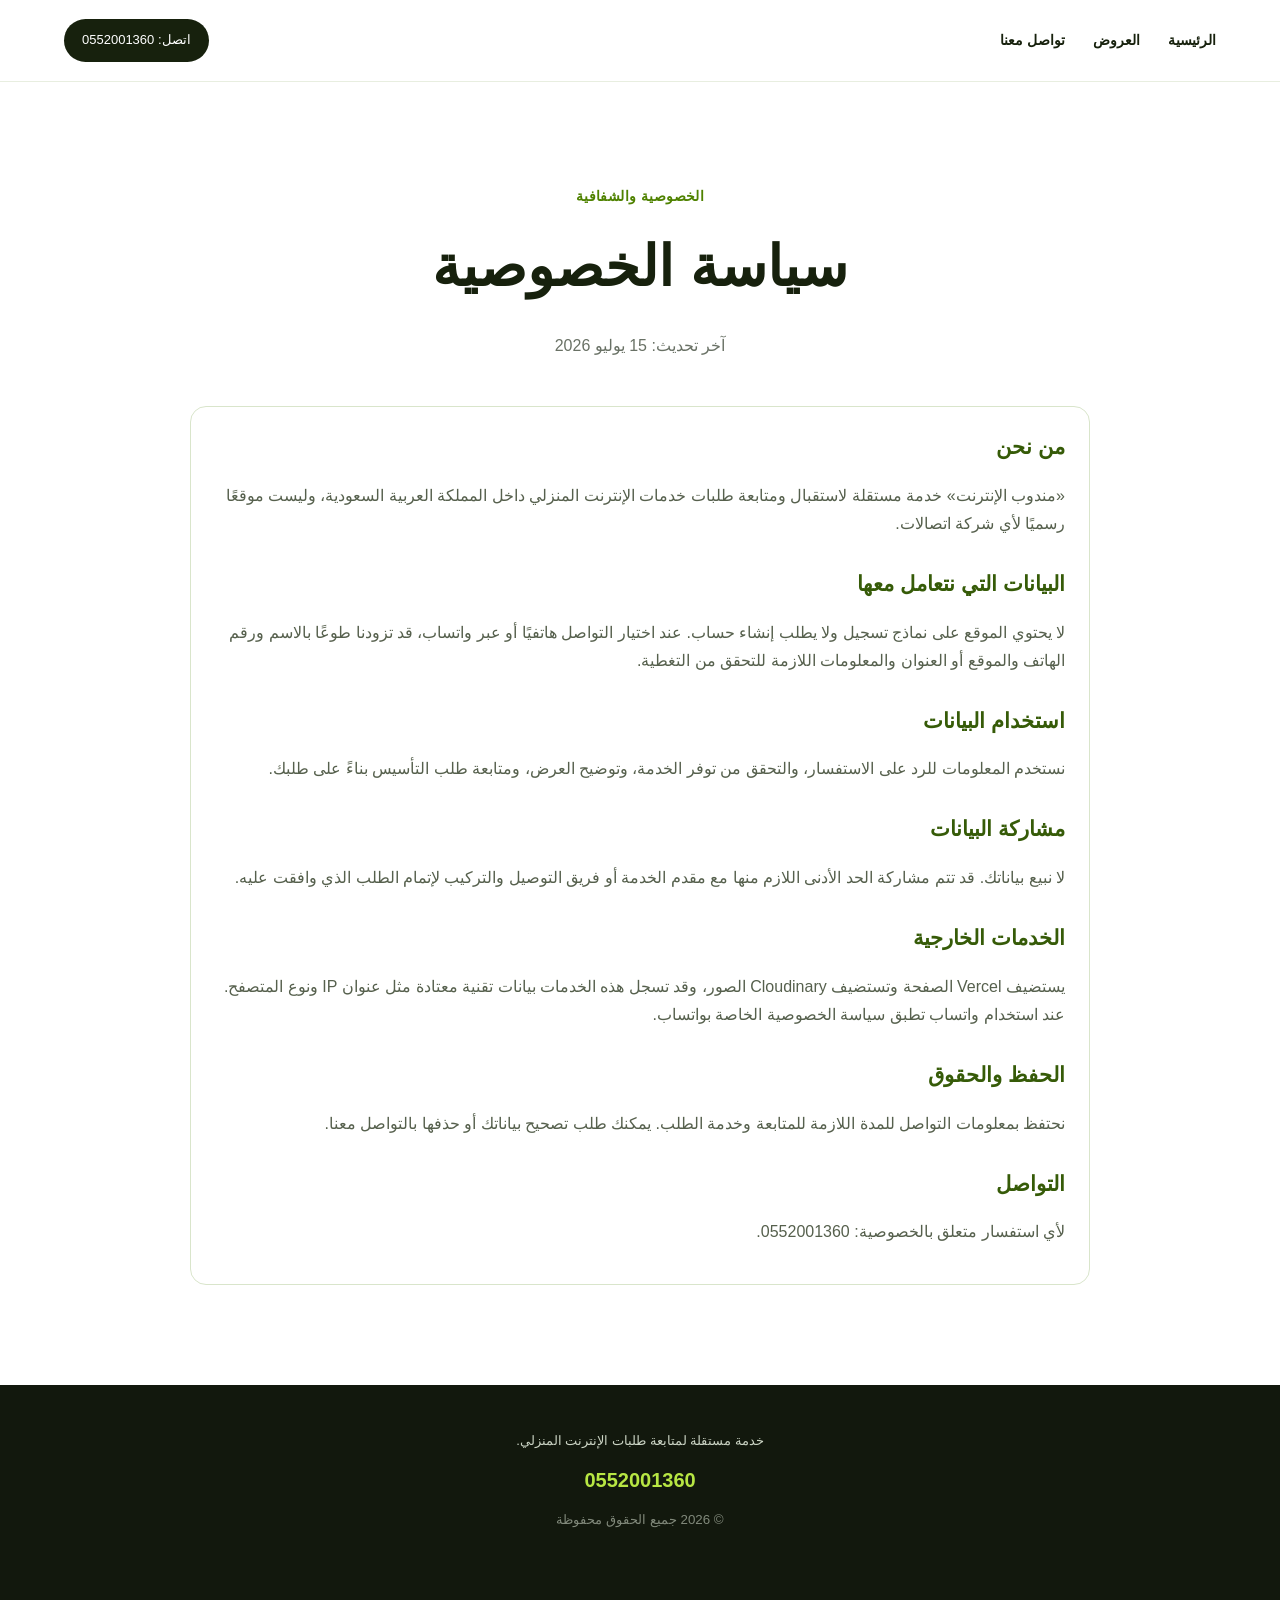
<file: privacy.html>
<!doctype html>
<html lang="ar" dir="rtl">
<head>
  <meta charset="utf-8">
  <meta name="viewport" content="width=device-width,initial-scale=1">
  <title>سياسة الخصوصية | مندوب الإنترنت</title>
  <meta name="description" content="سياسة الخصوصية لخدمة مندوب الإنترنت واستقبال طلبات الإنترنت المنزلي.">
  <meta name="robots" content="index,follow">
  <link rel="canonical" href="https://internetoffersmandob.vercel.app/privacy">
  <link rel="stylesheet" href="/styles.css">
  <link rel="stylesheet" href="/brandless.css">
</head>
<body>
  <header class="header"><nav aria-label="التنقل الرئيسي"><a href="/">الرئيسية</a><a href="/#offers">العروض</a><a href="/#contact">تواصل معنا</a></nav><a class="header-call" href="tel:0552001360">اتصل: <bdi>0552001360</bdi></a></header>
  <main class="section policy-page">
    <div class="section-head"><span>الخصوصية والشفافية</span><h1>سياسة الخصوصية</h1><p>آخر تحديث: 15 يوليو 2026</p></div>
    <article class="legal-note">
      <h2>من نحن</h2><p>«مندوب الإنترنت» خدمة مستقلة لاستقبال ومتابعة طلبات خدمات الإنترنت المنزلي داخل المملكة العربية السعودية، وليست موقعًا رسميًا لأي شركة اتصالات.</p>
      <h2>البيانات التي نتعامل معها</h2><p>لا يحتوي الموقع على نماذج تسجيل ولا يطلب إنشاء حساب. عند اختيار التواصل هاتفيًا أو عبر واتساب، قد تزودنا طوعًا بالاسم ورقم الهاتف والموقع أو العنوان والمعلومات اللازمة للتحقق من التغطية.</p>
      <h2>استخدام البيانات</h2><p>نستخدم المعلومات للرد على الاستفسار، والتحقق من توفر الخدمة، وتوضيح العرض، ومتابعة طلب التأسيس بناءً على طلبك.</p>
      <h2>مشاركة البيانات</h2><p>لا نبيع بياناتك. قد تتم مشاركة الحد الأدنى اللازم منها مع مقدم الخدمة أو فريق التوصيل والتركيب لإتمام الطلب الذي وافقت عليه.</p>
      <h2>الخدمات الخارجية</h2><p>يستضيف Vercel الصفحة وتستضيف Cloudinary الصور، وقد تسجل هذه الخدمات بيانات تقنية معتادة مثل عنوان IP ونوع المتصفح. عند استخدام واتساب تطبق سياسة الخصوصية الخاصة بواتساب.</p>
      <h2>الحفظ والحقوق</h2><p>نحتفظ بمعلومات التواصل للمدة اللازمة للمتابعة وخدمة الطلب. يمكنك طلب تصحيح بياناتك أو حذفها بالتواصل معنا.</p>
      <h2>التواصل</h2><p>لأي استفسار متعلق بالخصوصية: <a href="tel:0552001360"><bdi>0552001360</bdi></a>.</p>
    </article>
  </main>
  <footer><p>خدمة مستقلة لمتابعة طلبات الإنترنت المنزلي.</p><a href="tel:0552001360"><bdi>0552001360</bdi></a><small>© 2026 جميع الحقوق محفوظة</small></footer>
</body>
</html>
</file>
<file: styles.css>
:root{--green:#77b900;--green-dark:#4f8200;--lime:#a8dc16;--ink:#17210d;--muted:#697165;--cream:#f6f8f1;--white:#fff;--shadow:0 18px 60px rgba(36,62,11,.13)}*{box-sizing:border-box}html{scroll-behavior:smooth}body{margin:0;font-family:"Cairo",sans-serif;color:var(--ink);background:#fff;line-height:1.75}a{color:inherit;text-decoration:none}img{max-width:100%;display:block}.topbar{background:#17210d;color:#eaffbb;text-align:center;padding:6px 16px;font-size:13px;font-weight:700}.header{height:82px;display:flex;align-items:center;gap:38px;padding:10px max(5vw,24px);position:sticky;top:0;z-index:50;background:rgba(255,255,255,.96);backdrop-filter:blur(14px);border-bottom:1px solid #e8eee0}.brand{margin-left:auto}.brand img{width:130px;height:62px;object-fit:contain;filter:brightness(.18) saturate(2)}nav{display:flex;gap:28px;font-size:14px;font-weight:700}nav a:hover{color:var(--green-dark)}.header-call{background:var(--ink);color:#fff;border-radius:999px;padding:10px 18px;font-size:13px}.hero{min-height:650px;background:radial-gradient(circle at 20% 20%,#dfff91 0,transparent 34%),linear-gradient(135deg,#f9fff0,#eff7e2);display:grid;grid-template-columns:1.08fr .92fr;align-items:center;gap:7vw;padding:70px max(8vw,28px);overflow:hidden}.hero-copy{max-width:650px}.eyebrow,.section-head>span{display:inline-block;color:var(--green-dark);font-weight:800;font-size:14px;letter-spacing:.03em}.hero h1{font-size:clamp(42px,6vw,82px);line-height:1.16;margin:12px 0 20px;letter-spacing:-.055em}.hero h1 em{font-style:normal;color:var(--green)}.hero-copy>p{font-size:18px;color:var(--muted);max-width:590px}.hero-actions{display:flex;gap:12px;margin:30px 0 24px}.btn{display:inline-flex;align-items:center;justify-content:center;border-radius:12px;padding:13px 24px;font-weight:800;transition:.2s}.btn:hover{transform:translateY(-2px)}.primary{background:var(--green);color:#fff;box-shadow:0 10px 28px rgba(119,185,0,.27)}.ghost{border:1px solid #cbd8bb;background:#fff}.quick-points{display:flex;flex-wrap:wrap;gap:16px;color:#4a5a3c;font-size:13px;font-weight:700}.slider{position:relative;width:min(380px,85vw);margin:auto;border-radius:34px;padding:12px;background:#10150c;box-shadow:0 35px 80px rgba(38,72,7,.26);transform:rotate(-2deg)}.slides{aspect-ratio:390/720;border-radius:24px;overflow:hidden;background:#78ba00}.slide{position:absolute;inset:12px;margin:0;opacity:0;transition:opacity .55s ease;border-radius:24px;overflow:hidden}.slide.active{opacity:1}.slide img{width:100%;height:100%;object-fit:cover}.arrow{position:absolute;top:50%;transform:translateY(-50%);width:40px;height:40px;border:0;border-radius:50%;background:rgba(255,255,255,.88);font-size:28px;cursor:pointer;z-index:2}.prev{right:-20px}.next{left:-20px}.dots{position:absolute;bottom:-28px;right:0;left:0;display:flex;justify-content:center;gap:7px}.dots button{border:0;width:8px;height:8px;border-radius:50%;background:#a8b69a;padding:0;cursor:pointer}.dots button.active{width:24px;border-radius:6px;background:var(--green)}.trust-strip{display:grid;grid-template-columns:repeat(4,1fr);padding:24px max(8vw,28px);background:#fff;border-bottom:1px solid #eef1eb}.trust-strip div{display:flex;align-items:center;justify-content:center;gap:10px;border-left:1px solid #e7eadf}.trust-strip div:last-child{border:0}.trust-strip strong{font-size:25px;color:var(--green-dark)}.trust-strip span{font-size:13px;color:var(--muted)}.section{padding:100px max(8vw,28px)}.section-head{text-align:center;max-width:700px;margin:0 auto 46px}.section-head h2,.fiber h2{font-size:clamp(30px,4vw,49px);line-height:1.3;margin:6px 0 10px}.section-head p,.fiber p{color:var(--muted)}.offers{background:#fff}.offer-grid{display:grid;grid-template-columns:repeat(3,1fr);gap:22px;max-width:1120px;margin:auto}.offer-card{position:relative;border:1px solid #e1e9d7;border-radius:24px;padding:32px;background:#fff;box-shadow:0 8px 30px rgba(39,63,17,.06)}.offer-card.featured{background:var(--ink);color:#fff;transform:translateY(-14px);border-color:var(--ink);box-shadow:var(--shadow)}.popular{position:absolute;top:0;left:26px;transform:translateY(-50%);background:var(--lime);color:#17210d;padding:5px 14px;border-radius:999px;font-size:12px;font-weight:800}.card-top span{color:var(--green);font-size:32px;font-weight:800}.card-top h3{font-size:23px;margin:0 0 18px}.offer-card ul{list-style:none;padding:0;margin:0 0 25px}.offer-card li{padding:9px 24px 9px 0;border-bottom:1px solid rgba(109,130,88,.18);position:relative}.offer-card li:before{content:"✓";position:absolute;right:0;color:var(--green);font-weight:800}.offer-card>a{display:block;text-align:center;padding:11px;border-radius:10px;background:#eff6e5;color:#3f6c00;font-weight:800}.featured>a{background:var(--green);color:#fff}.fiber{display:grid;grid-template-columns:1.05fr .95fr;gap:6vw;align-items:center;padding:80px max(8vw,28px);background:var(--cream)}.fiber img{width:100%;height:430px;object-fit:cover;border-radius:28px;box-shadow:var(--shadow)}.fiber .btn{margin-top:12px}.gallery{display:grid;grid-template-columns:repeat(3,1fr);gap:18px;max-width:1120px;margin:auto}.gallery figure{margin:0;border-radius:22px;overflow:hidden;background:#eef3e8;aspect-ratio:4/5}.gallery img{width:100%;height:100%;object-fit:cover;transition:.4s}.gallery figure:hover img{transform:scale(1.035)}.cta{margin:0 max(5vw,20px) 80px;padding:70px 30px;border-radius:32px;text-align:center;background:linear-gradient(135deg,#70af00,#a4d926);color:#fff}.cta h2{font-size:clamp(30px,4vw,50px);line-height:1.3;max-width:820px;margin:10px auto}.cta p{font-size:18px}.cta>div{display:flex;gap:12px;justify-content:center;margin-top:25px}.white{background:#fff;color:#3f6900}.dark{background:var(--ink);color:#fff}footer{background:#12180d;color:#cbd4c4;text-align:center;padding:45px 20px 90px;display:flex;flex-direction:column;align-items:center;gap:10px}footer img{width:140px;height:70px;object-fit:contain;filter:brightness(0) invert(1);opacity:.82}footer p{max-width:610px;font-size:13px;margin:0}footer>a{font-size:20px;color:#b7e643;font-weight:800}footer small{opacity:.6}.float-actions{position:fixed;left:18px;bottom:20px;z-index:60;display:flex;flex-direction:column;gap:10px}.float-actions a{height:52px;display:flex;align-items:center;justify-content:center;color:#fff;box-shadow:0 9px 25px rgba(0,0,0,.19);font-weight:800}.float-call{width:52px;border-radius:50%;background:#171d14;font-size:22px}.float-wa{padding:0 18px;border-radius:999px;background:#25d366;font-size:13px}@media(max-width:900px){.header{height:70px;padding:8px 18px}.brand img{width:105px;height:50px}nav{display:none}.header-call{font-size:12px;padding:9px 13px}.hero{grid-template-columns:1fr;padding:52px 22px 72px;text-align:center;gap:58px}.hero-copy{margin:auto}.hero h1{font-size:45px}.hero-copy>p{font-size:16px}.hero-actions,.quick-points{justify-content:center}.slider{width:min(330px,78vw)}.trust-strip{grid-template-columns:repeat(2,1fr);gap:16px}.trust-strip div{border:0}.offer-grid{grid-template-columns:1fr;max-width:520px}.offer-card.featured{transform:none}.fiber{grid-template-columns:1fr}.fiber img{height:360px}.gallery{grid-template-columns:1fr 1fr}.section{padding:72px 22px}}@media(max-width:560px){.topbar{font-size:11px}.header-call{font-size:0}.header-call bdi{font-size:12px}.hero h1{font-size:38px}.hero-actions{flex-direction:column}.btn{width:100%}.quick-points{gap:8px}.quick-points span{font-size:11px}.trust-strip{padding:20px 12px}.trust-strip strong{font-size:20px}.section{padding:62px 16px}.fiber{padding:60px 16px}.fiber img{height:270px}.gallery{grid-template-columns:1fr}.cta{padding:52px 18px;margin:0 12px 70px}.cta>div{flex-direction:column}.cta .btn{width:100%}.float-actions{left:12px}.float-call{display:none!important}}
</file>
<file: brandless.css>
.brand{display:none!important}
.header nav{margin-left:auto}
.slides{aspect-ratio:4/5}
.slide:first-child img{object-position:center}
@media(max-width:900px){.header nav{display:none}.header-call{margin-right:auto}}

body{font-family:Tahoma,Arial,sans-serif}
.service-info{background:#f6f8f1}
.legal-note{max-width:900px;margin:auto;padding:22px 24px;border:1px solid #d9e5cb;border-radius:16px;background:#fff;color:#56604d}
.policy-links{display:flex;gap:18px;justify-content:center;font-size:13px}
.policy-links a{text-decoration:underline;text-underline-offset:4px}
.policy-page h1{font-size:clamp(34px,5vw,56px);margin:8px 0}
.policy-page .legal-note h2{font-size:21px;color:#365b08;margin:28px 0 4px}
.policy-page .legal-note h2:first-child{margin-top:0}
</file>
